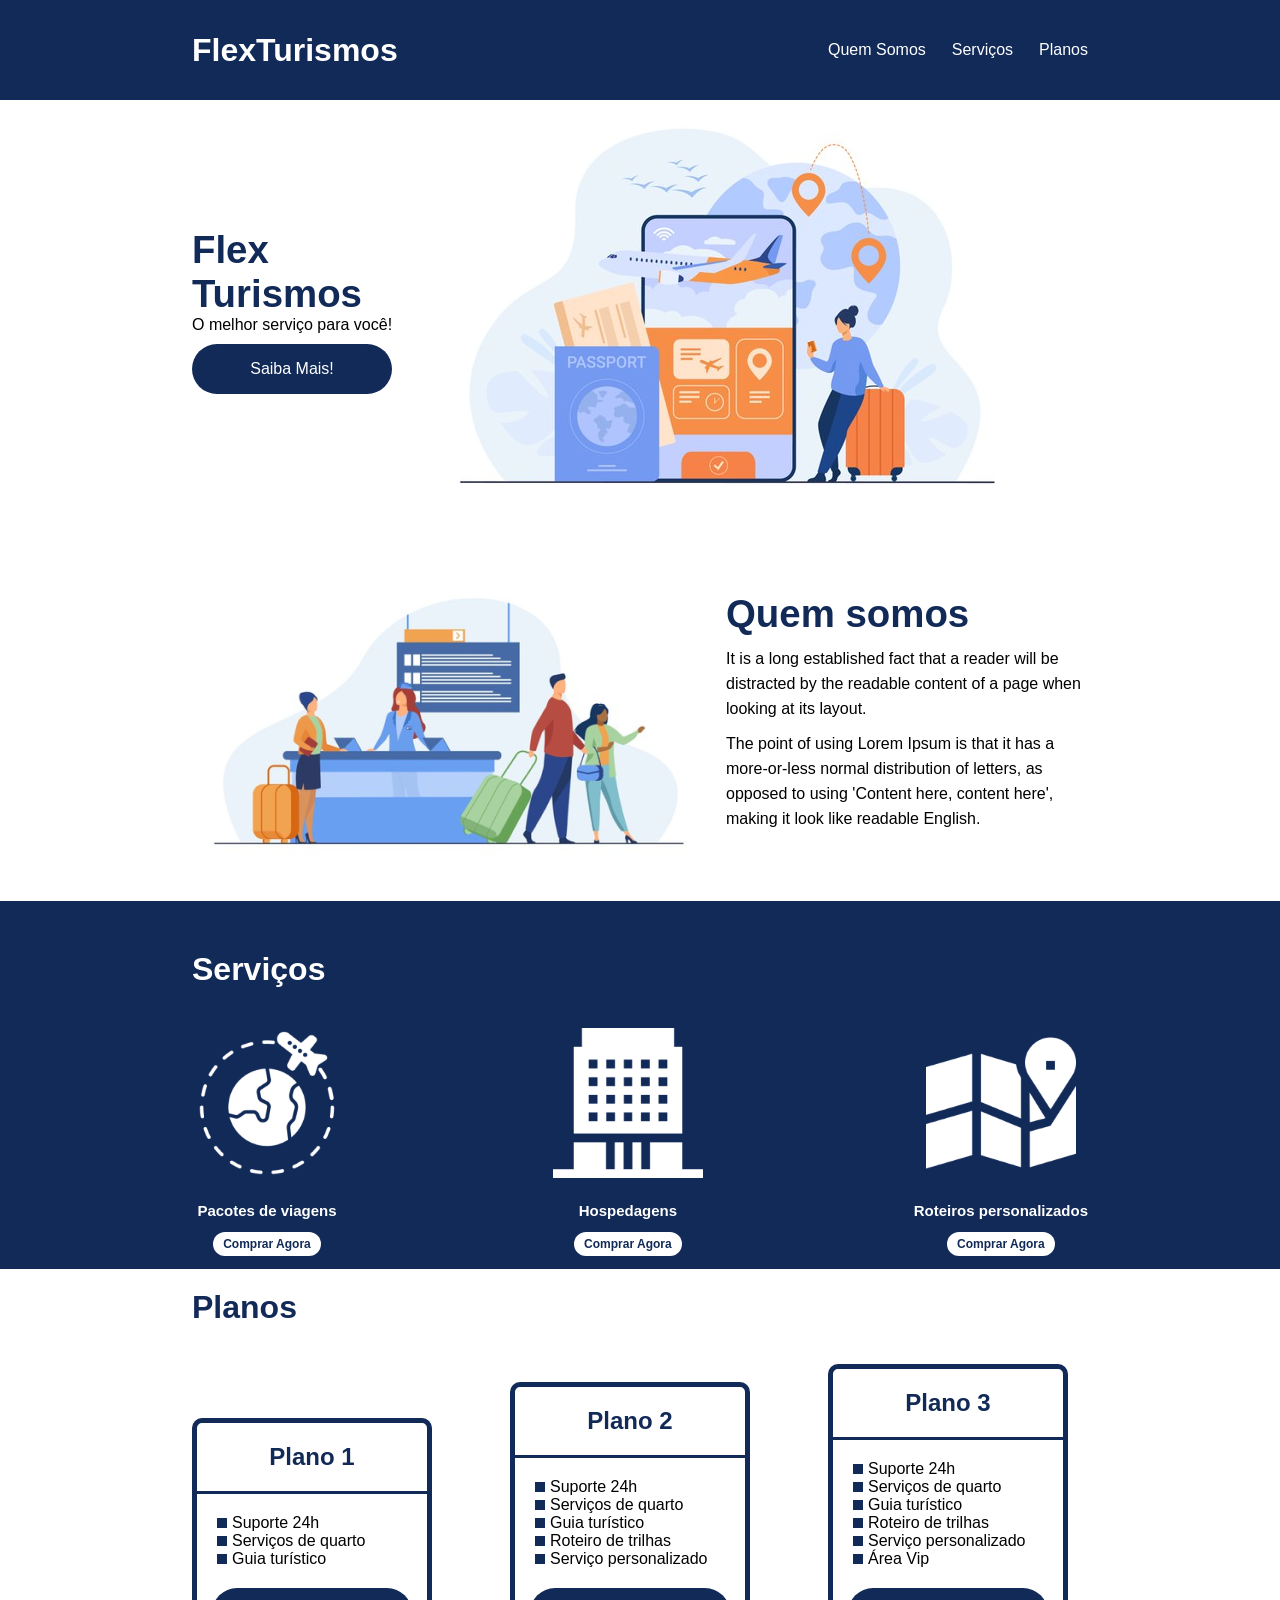
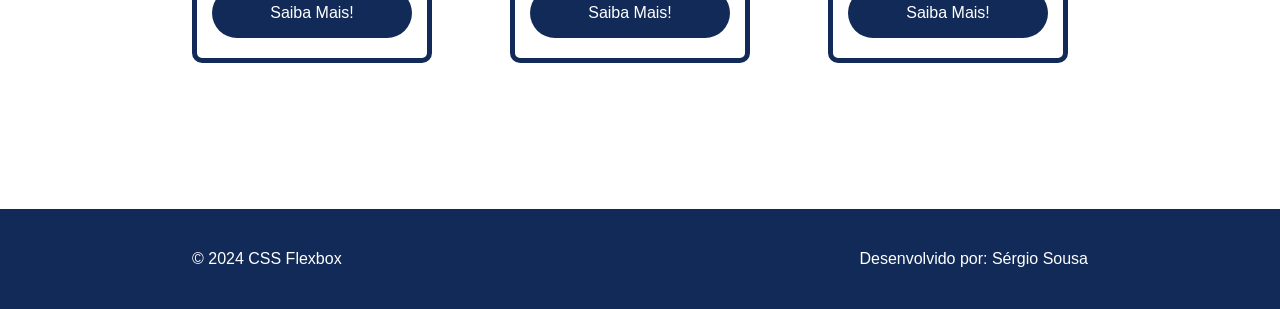
<file: index.html>
<!DOCTYPE html>
<html lang="pt-br">
<head>
    <meta charset="UTF-8">
    <meta name="viewport" content="width=device-width, initial-scale=1.0">
    <title>Flex Turismos</title>
    <link rel="stylesheet" href="./assets/css/reset.css">
    <link rel="stylesheet" href="./assets/css/style.css">
    <link rel="stylesheet" href="./assets/css/media.css">
</head>
<body>
    <header>
        <div class="flex-container menu">
            <div><h1>FlexTurismos</h1></div>
            <ul class="list-items">
                <li><a href="#quem-somos">Quem Somos</a></li>
                <li><a href="#servicos">Serviços</a></li>
                <li><a href="#planos">Planos</a></li>
            </ul>
        </div>
    </header>
    <main>
        <section>
            <div class="flex-container apresentacao">
                <!-- Container de Apresentação 1 -->
                <div class="container-apresentacao1">
                    <div class="texto-apresentacao">
                        <h1>Flex <br>Turismos</h1>
                        <p>O melhor serviço para você!</p>
                        <a href="https://turismo.joaopessoa.pb.gov.br/" target="_blank" class="btn">Saiba Mais!</a>
                    </div>
                    <div class="imagem-apresentacao1">
                        <img src="./assets/images/0-main.png" alt="Banner de apresentação">
                    </div>
                </div>
                <!-- Container de Apresentação 2 -->
                <div class="container-apresentacao2">
                    <div class="texto-quem-somos" id="quem-somos">
                        <h2>Quem somos</h2>
                        <p>
                            It is a long established fact that a reader will be distracted by the readable 
                            content of a page when looking at its layout.
                        </p>
                        <p>
                            The point of using Lorem Ipsum is that it has a more-or-less normal distribution 
                            of letters, as opposed to using 'Content here, content here', making it look like readable English.
                        </p>
                    </div>
                    <div class="imagem-apresentacao2">
                        <img src="./assets/images/1-quem-somos.png" alt="Balcão de atendimento">
                    </div>
                </div>
            </div>
        </section>
        
        
        <section class="container_servicos">
            <div class="container-externo">
                <div class="flex-container" id="servicos">
                    <div>
                        <h2>Serviços</h2>
                    </div>
            
                    <div class="list-servicos">
                        <div class="item-servicos">
                            <div>
                                <img src="./assets/images/icon-1.png" alt="pacote de viagens">
                            </div>
                            <p>Pacotes de viagens</p>
                            <a href="#">Comprar Agora</a>
                        </div>
            
                        <div class="item-servicos">
                            <div>
                                <img src="./assets/images/icon-2.png" alt="hospedagens">
                            </div>
                            <p>Hospedagens</p>
                            <a href="#">Comprar Agora</a>
                        </div>
            
                        <div class="item-servicos">
                            <div>
                                <img src="./assets/images/icon-3.png" alt="roteiros personalizados">
                            </div>
                            <p>Roteiros personalizados</p>
                            <a href="#">Comprar Agora</a>
                        </div>
            
                    </div>
                </div>
            </div>
        </section>
        
        <section>
            <div class="flex-container" id="planos">
                <div><h2>Planos</h2></div>
                <div class="list-planos">
                    <div class="item-planos">
                        <h3>Plano 1</h3>
                        
                        <ul>
                            <li>Suporte 24h</li>
                            <li>Serviços de quarto</li>
                            <li>Guia turístico</li>
                        </ul>
                        <a href="#" class="btn">Saiba Mais!</a>
                    </div>
            
                    <div class="item-planos">
                        <h3>Plano 2</h3>
                    
                        <ul>
                            <li>Suporte 24h</li>
                            <li>Serviços de quarto</li>
                            <li>Guia turístico</li>
                            <li>Roteiro de trilhas</li>
                            <li>Serviço personalizado</li>
                        </ul>
                        <a href="#" class="btn">Saiba Mais!</a>
                    </div>
            
                    <div class="item-planos">
                        <h3>Plano 3</h3>
                        
                        <ul>
                            <li>Suporte 24h</li>
                            <li>Serviços de quarto</li>
                            <li>Guia turístico</li>
                            <li>Roteiro de trilhas</li>
                            <li>Serviço personalizado</li>
                            <li>Área Vip</li>
                        </ul>
                        <a href="#" class="btn">Saiba Mais!</a>
                    </div>
                </div>
            </div>
        </section>
    </main>
    <footer>
        <div class="flex-container footer">
            <p>&copy; 2024 CSS Flexbox</p>
            <p>Desenvolvido por: Sérgio Sousa</p>
        </div>
    </footer>
</body>
</html>
</file>
<file: assets/css/style.css>
/* ================header====================== */
header .list-items{
    display: flex;
    max-width: 260px;
    width: 100%;
    justify-content: space-between;
    align-items: center;
}
.list-items li a{
    color: #ffffff;
}
header .menu{
    justify-content: space-between;
}

/* ===================section apresentação============ */
.flex-container {
    display: flex;
    flex-wrap: wrap; /* Garante que o conteúdo quebre linhas se necessário */
    gap: 20px; /* Espaçamento entre os itens */
}

.apresentacao {
    width: 100%; /* Para ocupar a largura total */
}

/* Apresentação 1 - Row */
.container-apresentacao1 {
    display: flex;
    flex-direction: row; /* Mantém os itens na mesma linha */
    align-items: center; /* Centraliza verticalmente */
    justify-content: space-between; /* Espaça os elementos */
    gap: 20px; /* Espaçamento entre os itens */
}

.texto-apresentacao {
    flex: 1; /* Ocupa a mesma proporção */
}
.texto-apresentacao h1{
    color: #122a57;
    font-size: 2.4rem;
}
.texto-apresentacao p{
    margin-bottom: 10px;
    font-size: 1rem;
}

.imagem-apresentacao1 img {
    max-width: 100%;
    height: auto; /* Mantém a proporção da imagem */
    flex: 1; /* Ocupa a mesma proporção */
}
.btn{
    background-color: #122a57;
    color: #ffffff;
    text-align: center;
    border-radius: 30px;
    max-width: 200px;
    text-decoration: none;
    display: block;
    height: auto;
    line-height: 50px;
}
/* ============quem somos=================== */
.container-apresentacao2 {
    display: flex;
    flex-direction: row-reverse; /* Inverte a direção dos itens */
    align-items: center; /* Centraliza verticalmente */
    justify-content: space-between; /* Espaça os elementos */
    gap: 20px; /* Espaçamento entre os itens */
}

.texto-quem-somos {
    flex: 1; /* Ocupa a mesma proporção */
    line-height: 25px;
}
.texto-quem-somos h2{
    color: #122a57;
    font-size: 2.4rem;
    margin-bottom: 20px;
}
.texto-quem-somos p{
    margin-bottom: 10px;
    font-size: 1rem;
}

.imagem-apresentacao2 img {
    max-width: 100%;
    height: auto; /* Mantém a proporção da imagem */
    flex: 1; /* Ocupa a mesma proporção */
}

/* ================seviços======================= */
.container_servicos{
    max-width: 100%;
    height: auto;
}
.container-externo{
    background-color: #122a57;
    width: 100%;
    height: auto;
}
#servicos{
    flex-direction: column;
    padding-top: 50px;
}
#servicos h2{
    color: #ffffff;
    font-size: 32px;
    margin-bottom: 20px;
}
.list-servicos{
    display: flex;
    justify-content: space-between;
}
.list-servicos .item-servicos{
    text-align: center;
}
.list-servicos .item-servicos img{
    max-width: 150px;
    height: auto;
}
.item-servicos a{
    width: 220px;
    background-color: #ffffff;
    border-radius: 30px;
    height: 50px;
    text-align: center;
    margin-top: 20px;
    line-height: 50px;
    padding: 5px 10px;
    text-decoration: none;
    color: #122a57;
    font-size: 12px;
    font-weight: 700;
}
.item-servicos p{
    font-weight: 700;
    font-size: 15px;
    color: #ffffff;
    margin-top: 20px;
}
/* ===============planos================== */
#planos{
    flex-direction: column;
    min-height: 60vh;
}
#planos h2{
    color: #122a57;
    margin-top: 20px;
    font-size: 32px;
}
.list-planos{
    display: flex;
    align-items: flex-end;
    justify-content: space-between;
}
.item-planos{
    flex: 1;
    border: 5px solid #122a57;
    margin-right: 20px;
    border-radius: 10px;
    max-width: 240px;
}
.item-planos .btn{
    margin: auto;
    margin-bottom: 20px;
}
.item-planos h3{
    font-size: 24px;
    display: flex;
    flex-direction: column;
    text-align: center;
    color: #122a57;
    margin-top: 20px;
}
.item-planos h3::after{
    content: "";
    background-color: #122a57;
    width: 100%;
    height: 3px;
    margin-top: 20px;
    margin-bottom: 10px;
}
.item-planos ul{
    padding: 10px 20px;
    display: flex;
    flex-direction: column;
    margin-bottom: 10px;
}
.item-planos ul li{
    display: flex;
    flex-wrap: nowrap;
    align-items: center;
}
.item-planos ul li::before{
    content: "";
    width: 10px;
    height: 10px;
    background-color: #122a57;
    margin-right: 5px;
}
/* ======================footer============= */
footer .footer{
    color: #ffffff;
    justify-content: space-between;
    align-content: center;
}
</file>
<file: assets/css/media.css>
@media (max-width: 330px) {
    .container-apresentacao1,
    .container-apresentacao2 {
        flex-direction: column; /* Alinha os itens em coluna */
        align-items: center; /* Centraliza os itens horizontalmente */
        text-align: start; /* Centraliza o texto */
        padding: 20px;
    }

    /* Ajuste nas imagens */
    .imagem-apresentacao1 img,
    .imagem-apresentacao2 img {
        max-width: 50%; /* Reduz o tamanho da imagem */
        height: auto; /* Mantém a proporção */
    }

    /* Ajuste nos textos */
    .texto-apresentacao,
    .texto-quem-somos {
        margin-bottom: 20px; /* Espaçamento entre os textos e as imagens */
        font-size: 1rem;
    }

    .texto-quem-somos h2{
        color: #122a57;
        font-size: 1.2rem;
        margin-bottom: 20px;
    }
    .texto-quem-somos p{
        margin-bottom: 10px;
        font-size: 1.2rem;
    }
    #quem-somos{
        flex-direction: column-reverse;
    }
    .container_servicos .container-externo{
        max-width: 100%;
        height: 850px;
    }
    .list-servicos .item-servicos img{
        max-width: 150px;
        height: auto;
        margin: 0;
    }
    .list-servicos{
        flex-direction: column;
    }
    .item-servicos img{
        width: 50%;
        margin: auto;
        margin-bottom: 100px;
    }
    .list-planos{
        flex-direction: column;
        align-items: flex-start;
        margin-bottom: 20px;
    }
    .list-planos .item-planos{
        max-width: 90%;
        margin: auto;
        width: 100%;
        margin-bottom: 20px;
    }
}
@media (max-width: 600px) {
    .container-apresentacao1,
    .container-apresentacao2 {
        flex-direction: column; /* Alinha os itens em coluna */
        align-items: center; /* Centraliza os itens horizontalmente */
        text-align: start; /* Centraliza o texto */
        padding: 20px;
    }

    /* Ajuste nas imagens */
    .imagem-apresentacao1 img,
    .imagem-apresentacao2 img {
        max-width: 75%; /* Reduz o tamanho da imagem */
        height: auto; /* Mantém a proporção */
    }

    /* Ajuste nos textos */
    .texto-apresentacao,
    .texto-quem-somos {
        margin-bottom: 20px; /* Espaçamento entre os textos e as imagens */
    }
    .texto-quem-somos h2{
        color: #122a57;
        font-size: 1.4rem;
        margin-bottom: 20px;
    }
    .texto-quem-somos p{
        margin-bottom: 10px;
        font-size: 1.2rem;
    }
    #quem-somos{
        flex-direction: column-reverse;
    }
    .container_servicos .container-externo{
        max-width: 100%;
        height: 850px;
    }
    .list-servicos{
        flex-direction: column;
    }
    .item-servicos img{
        width: 50%;
        margin: auto;
    }
    .list-planos{
        flex-direction: column;
        align-items: flex-start;
        margin-bottom: 20px;
    }
    .list-planos .item-planos{
        max-width: 90%;
        margin: auto;
        width: 100%;
        margin-bottom: 20px;
    }
    
}
@media (max-width: 900px){
    .container-apresentacao1,
    .container-apresentacao2 {
        flex-direction: column; /* Alinha os itens em coluna */
        align-items: start; /* Centraliza os itens horizontalmente */
        text-align: start; /* Centraliza o texto */
    }

    /* Ajuste nas imagens */
    .imagem-apresentacao1 img,
    .imagem-apresentacao2 img {
        max-width: 70%; /* Reduz o tamanho da imagem */
     /* Mantém a proporção */
    }

    /* Ajuste nos textos */
    .texto-apresentacao,
    .texto-quem-somos {
        margin-bottom: 20px; /* Espaçamento entre os textos e as imagens */
    }
    .texto-apresentacao,
    .texto-quem-somos {
        margin-bottom: 20px; /* Espaçamento entre os textos e as imagens */
    }
    .texto-quem-somos h2{
        color: #122a57;
        font-size: 1.4rem;
        margin-bottom: 20px;
    }
    .texto-quem-somos p{
        margin-bottom: 10px;
        font-size: 1.2rem;
    }
} 
@media(max-width: 1200px){
    /* Ajuste nas imagens */
    .texto-apresentacao,
    .texto-quem-somos {
        margin-bottom: 0px; /* Espaçamento entre os textos e as imagens */
    }
    .imagem-apresentacao1 img,
    .imagem-apresentacao2 img {
        max-width: 100%; /* Reduz o tamanho da imagem */
        width: 485px;
        height: auto;/* Mantém a proporção */
    }
    .texto-apresentacao,
    .texto-quem-somos {
        margin-bottom: 20px; /* Espaçamento entre os textos e as imagens */
    }
    .texto-apresentacao h1{
        font-size: 3rem;
    }
    .texto-quem-somos h2{
        font-size: 1.5rem;
        margin-bottom: 20px;
    }
    .texto-quem-somos p{
        margin-bottom: 10px;
        font-size: 1rem;
    }
}
</file>
